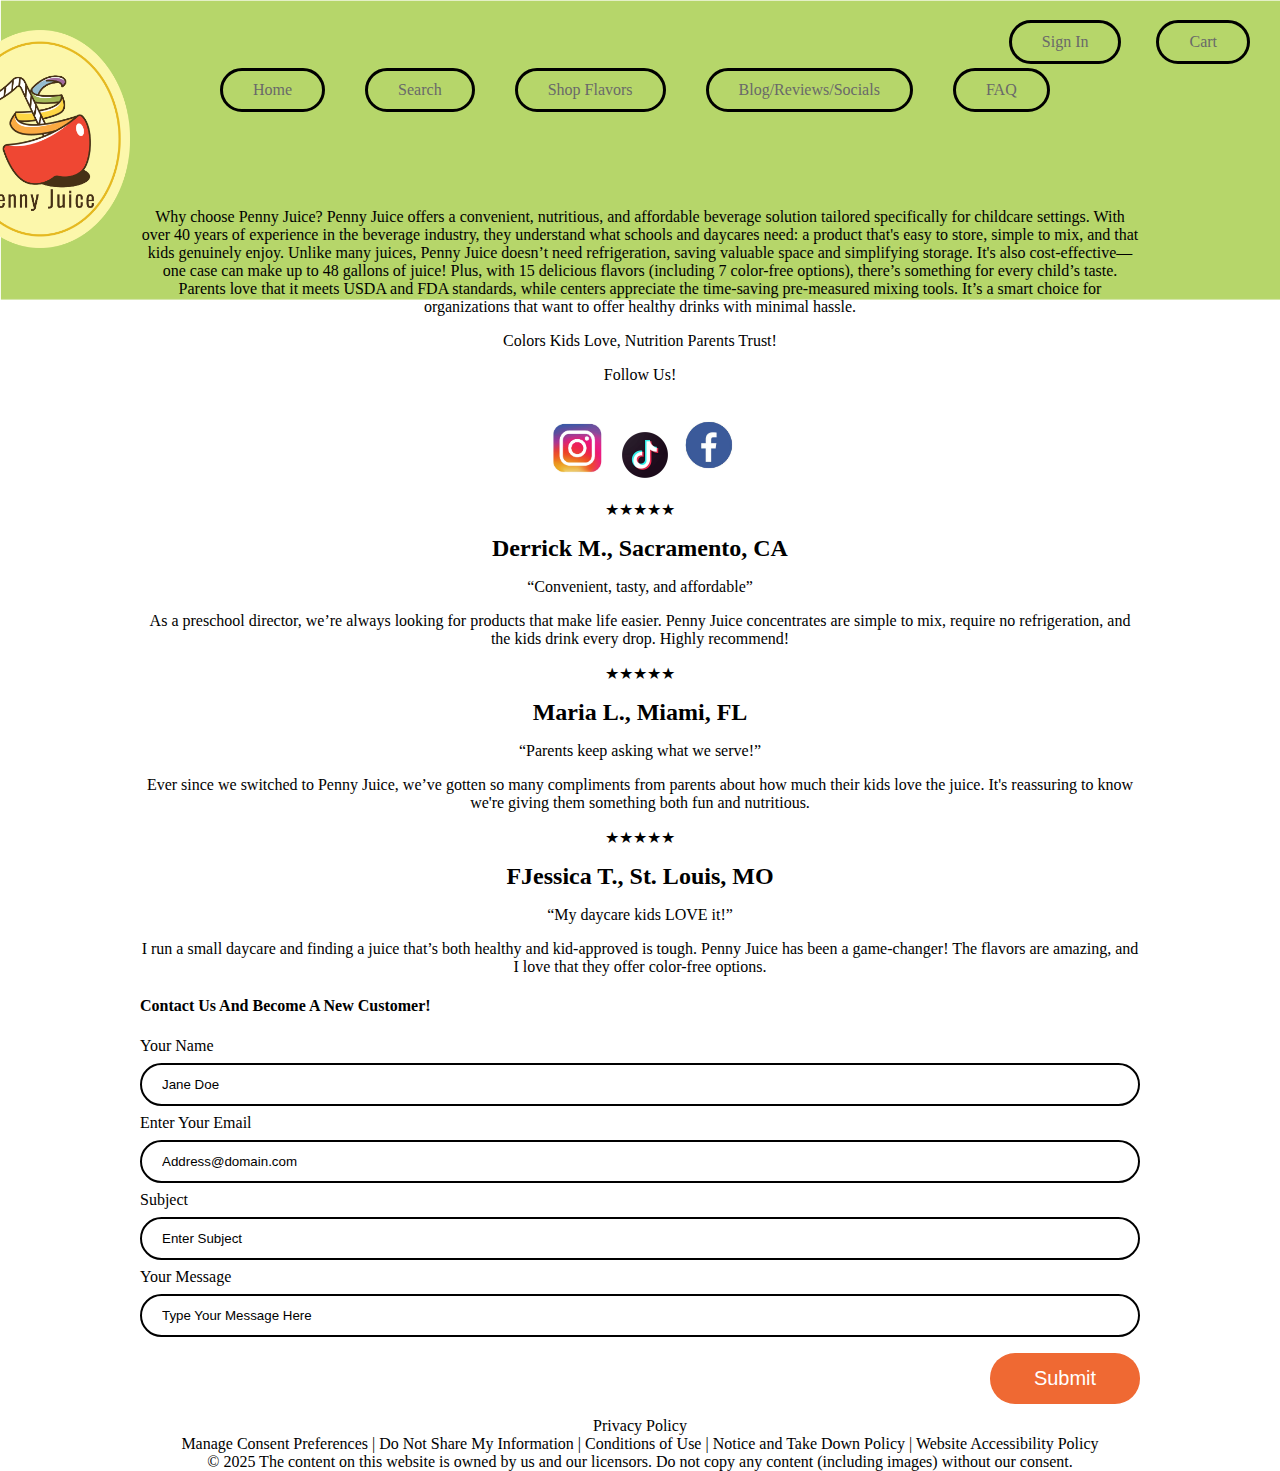
<file: blogreviewssocials.html>
<!DOCTYPE html>
<html lang="en">
<head>
    <meta charset="UTF-8">
    <title>Penny Juice - Healthy Lifestyle Website</title>
    <meta name="keywords" content="Las Vegas, Healthy Lifestyle, Pre School, Juices">
    <meta name="author" content="Mia Romualdo">
    <meta name="viewport" content="width=device-width, initial-scale=1.0">
    <link rel="stylesheet" type="text/css" href="mystyle.css">
    <style>
    
 <style> 
        input[type=text], select { 
        width: 100%;
        padding: 12px 20px;
        margin: 8px 0;
        display: inline-block;
        border: 2px solid #000000;
        border-radius: 25px;
        box-sizing: border-box;
        } 
        
        input[type=text], select { 
        width: 100%;
        padding: 12px 20px;
        margin: 8px 0;
        display: inline-block;
        border: 2px solid #000000;
        border-radius: 25px;
        box-sizing: border-box;
        } 
         
        input[type=submit] { 
        width: 100%;
        background-color: #EF6933;
        color: white;
        padding: 14px 20px;
        margin: 8px 0;
        border: none;
        border-radius: 25px;
        cursor: pointer; 
        width: 150px; 
        font-size: 20px; 
        float: right;
        }  
         
        input[type=submit]:hover { 
        background-color: #EF6933;
        color: #EF6933;
        }
    </style>
</head>

<body>
    <div id="container">
        <header id="header">
            <div class="logo">
                <img src="logo.png" alt="Penny Juice Logo">
            </div>
            <h1></h1>
        </header>

        <nav id="topnav">
            <ul>
                <li><a href="index.html">Home</a></li>
                <li><a href="search.html">Search</a></li>
                <li><a href="shopflavors.html">Shop Flavors</a></li>
               <li><a href="blogreviewssocials.html">Blog/Reviews/Socials</a></li>
                <li><a href="faq.html">FAQ</a></li>
            </ul>
        </nav>
        
        <nav id="topnav2">
            <ul>
                <li><a href="SignIn.html">Sign In</a></li>
                <li><a href="Cart.html">Cart</a></li>
            </ul>
        </nav>  
    
     <p style="text-align: center;">
        Why choose Penny Juice? Penny Juice offers a convenient, nutritious, and affordable beverage solution tailored specifically for childcare settings. With over 40 years of experience in the beverage industry, they understand what schools and daycares need: a product that's easy to store, simple to mix, and that kids genuinely enjoy. Unlike many juices, Penny Juice doesn’t need refrigeration, saving valuable space and simplifying storage. It's also cost-effective—one case can make up to 48 gallons of juice! Plus, with 15 delicious flavors (including 7 color-free options), there’s something for every child’s taste. Parents love that it meets USDA and FDA standards, while centers appreciate the time-saving pre-measured mixing tools. It’s a smart choice for organizations that want to offer healthy drinks with minimal hassle.
    </p>

    <div class="simple-text" style="text-align: center;">
      <p>Colors Kids Love, Nutrition Parents Trust!</p>
    </div>
    
     <div class="simple-text" style="text-align: center;">
      <p>Follow Us!</p>
    </div>
    
    <div style="text-align: center;">
      <img src="insta.jpg" alt="insta" width="80" height="80">
      <img src="tt.jpg" alt="tt" width="50" height="50">
      <img src="facebook.jpg" alt="facebook" width="70" height="70">
    </div>

    <section class="blog-section" style="text-align: center;">
                <p>★★★★★</p>
                <h2>Derrick M., Sacramento, CA</h2>
                <p>“Convenient, tasty, and affordable”<p>
As a preschool director, we’re always looking for products that make life easier. Penny Juice concentrates are simple to mix, require no refrigeration, and the kids drink every drop. Highly recommend!</p>
    </section>

    <section class="review-section" style="text-align: center;">
                <p>★★★★★</p>
                <h2>Maria L., Miami, FL</h2>
                <p>“Parents keep asking what we serve!”<p>
Ever since we switched to Penny Juice, we’ve gotten so many compliments from parents about how much their kids love the juice. It's reassuring to know we're giving them something both fun and nutritious.</p>
    </section>

    <section class="socials-section" style="text-align: center;">
                <p>★★★★★</p>
                <h2>FJessica T., St. Louis, MO</h2>
                <p>“My daycare kids LOVE it!”<p>
I run a small daycare and finding a juice that’s both healthy and kid-approved is tough. Penny Juice has been a game-changer! The flavors are amazing, and I love that they offer color-free options.</p>
    </section>

 <intro><h4>Contact Us And Become A New Customer!</h4></intro>
        
        <form action="/action_page.php">
            <label for="fname">Your Name</label>
            <input type="text" id="fname" value="Jane Doe">
            <label for="email">Enter Your Email</label>
            <input type="text" id="email" value="Address@domain.com">
            <label for="subject">Subject</label>
            <input type="text" id="subject" value="Enter Subject">
            <label for="message">Your Message</label>
            <input type="text" id="message" value="Type Your Message Here">
            <input type="Submit" value="Submit">
        </form>

<br><br><br><br>
        <div class="footer" style="text-align: center;">
        Privacy Policy
        </div>
        
        <div class="footer" style="text-align: center;">
        Manage Consent Preferences
        | Do Not Share My Information | Conditions of Use | Notice and Take Down Policy | Website Accessibility Policy
        </div>
        
        <div class="footer" style="text-align: center;">
        © 2025 The content on this website is owned by us and our licensors. Do not copy any content (including images) without our consent.</div>
        
        <div class="footer" style="text-align: center;"></div>

</div>
</body>
</html>
</file>
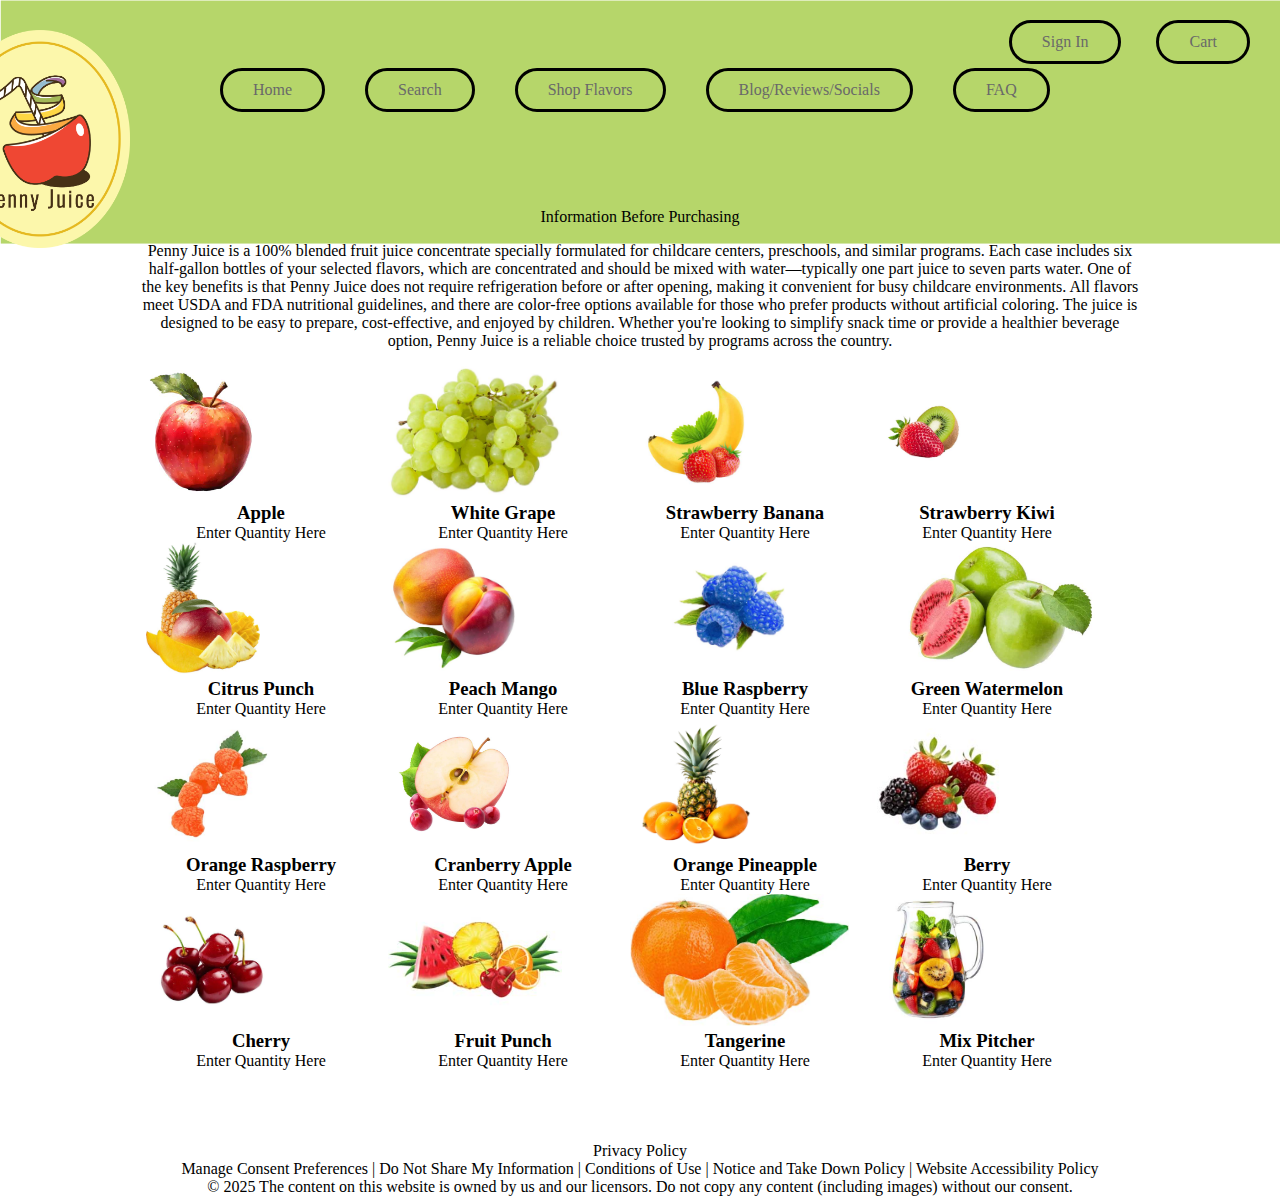
<file: shopflavors.html>
<!DOCTYPE html>
<html lang="en">
<head>
    <meta charset="UTF-8">
    <title>Penny Juice - Healthy Lifestyle Website</title>
    <meta name="keywords" content="Las Vegas, Healthy Lifestyle, Pre School, Juices">
    <meta name="author" content="Mia Romualdo">
    <meta name="viewport" content="width=device-width, initial-scale=1.0">
    <link rel="stylesheet" type="text/css" href="mystyle.css">
</head>

<body>
    <div id="container">
        <header id="header">
            <div class="logo">
                <img src="logo.png" alt="Penny Juice Logo">
            </div>
            <h1></h1>
        </header>

        <nav id="topnav">
            <ul>
                <li><a href="index.html">Home</a></li>
                <li><a href="search.html">Search</a></li>
                <li><a href="shopflavors.html">Shop Flavors</a></li>
                <li><a href="blogreviewssocials.html"Blog/Reviews/Socials>Blog/Reviews/Socials</a></li>
                <li><a href="faq.html">FAQ</a></li>
            </ul>
        </nav>
        
        <nav id="topnav2">
            <ul>
                <li><a href="SignIn.html">Sign In</a></li>
                <li><a href="Cart.html">Cart</a></li>
            </ul>
        </nav>
        
        <div class="simple-text" style="text-align: center;">
        <p>Information Before Purchasing
        </p></div>
    
        <div class="simple-text" style="text-align: center;">
        <p>Penny Juice is a 100% blended fruit juice concentrate specially formulated for childcare centers, preschools, and similar programs. Each case includes six half-gallon bottles of your selected flavors, which are concentrated and should be mixed with water—typically one part juice to seven parts water. One of the key benefits is that Penny Juice does not require refrigeration before or after opening, making it convenient for busy childcare environments. All flavors meet USDA and FDA nutritional guidelines, and there are color-free options available for those who prefer products without artificial coloring. The juice is designed to be easy to prepare, cost-effective, and enjoyed by children. Whether you're looking to simplify snack time or provide a healthier beverage option, Penny Juice is a reliable choice trusted by programs across the country.
        </p></div>

<div class="gallery-container">

          <div class="responsive">
            <div class="gallery">
                <a target="_blank" href="apple.jpg">
              <img src="apple.jpg" alt="apple flavor" width="112" height="134"></a>
                  <h3>Apple</h3>
                  <div class="desc">Enter Quantity Here</div>
                </div>
              </div>
            <div class="responsive">
            <div class="gallery">
                <a target="_blank" href="wgrape.jpg">
              <img src="wgrape.jpg" alt="white grape flavor" width="112" height="134"></a>
                  <h3>White Grape</h3>
                  <div class="desc">Enter Quantity Here</div>
                </div>
              </div>
        <div class="responsive">
            <div class="gallery">
                <a target="_blank" href="strawban.jpg">
              <img src="strawban.jpg" alt="strawberry banana flavor" width="112" height="134"></a>
                  <h3>Strawberry Banana</h3>
                  <div class="desc">Enter Quantity Here</div>
                </div>
              </div>
        <div class="responsive">
            <div class="gallery">
                <a target="_blank" href="strawkiwi.jpg">
              <img src="strawkiwi.jpg" alt="strawberry kiwi flavor" width="112" height="134"></a>
                  <h3>Strawberry Kiwi</h3>
                  <div class="desc">Enter Quantity Here</div>
                </div>
              </div>
        <div class="responsive">
            <div class="gallery">
                <a target="_blank" href="citruspun.jpg">
              <img src="citruspun.jpg" alt="citrus punch flavor" width="112" height="134"></a>
                  <h3>Citrus Punch</h3>
                  <div class="desc">Enter Quantity Here</div>
                </div>
              </div>
        <div class="responsive">
            <div class="gallery">
                <a target="_blank" href="peamang.jpg">
              <img src="peamang.jpg" alt="peach mango flavor" width="112" height="134"></a>
                  <h3>Peach Mango</h3>
                  <div class="desc">Enter Quantity Here</div>
                </div>
              </div>
        <div class="responsive">
            <div class="gallery">
                <a target="_blank" href="bluerasp.jpg">
              <img src="bluerasp.jpg" alt="blue raspberry flavor" width="112" height="134"></a>
                  <h3>Blue Raspberry</h3>
                  <div class="desc">Enter Quantity Here</div>
                </div>
              </div>
        <div class="responsive">
                <div class="gallery">
                <a target="_blank" href="greenwater.jpg">
              <img src="greenwater.jpg" alt="green apple flavor" width="112" height="134"></a>
                  <h3>Green Watermelon</h3>
                  <div class="desc">Enter Quantity Here</div>
                </div>
              </div>
        <div class="responsive">
                <div class="gallery">
                <a target="_blank" href="ograsp.jpg">
              <img src="ograsp.jpg" alt="orange raspberry flavor" width="112" height="134"></a>
                  <h3>Orange Raspberry</h3>
                  <div class="desc">Enter Quantity Here</div>
                </div>
              </div>
        <div class="responsive">
                <div class="gallery">
                <a target="_blank" href="cranapple.jpg">
              <img src="cranapple.jpg" alt="cranberry apple flavor" width="112" height="134"></a>
                  <h3>Cranberry Apple</h3>
                  <div class="desc">Enter Quantity Here</div>
                </div>
              </div>
        <div class="responsive">
                <div class="gallery">
                <a target="_blank" href="orangpine.jpg">
              <img src="orangpine.jpg" alt="orange pineapple flavor" width="112" height="134"></a>
                  <h3>Orange Pineapple</h3>
                  <div class="desc">Enter Quantity Here</div>
                </div>
              </div>
        <div class="responsive">
                <div class="gallery">
                <a target="_blank" href="berry.jpg">
              <img src="berry.jpg" alt="berry flavor" width="112" height="134"></a>
                  <h3>Berry</h3>
                  <div class="desc">Enter Quantity Here</div>
                </div>
              </div>
        <div class="responsive">
                <div class="gallery">
                <a target="_blank" href="cherry.jpg">
              <img src="cherry.jpg" alt="cherry flavor" width="112" height="134"></a>
                  <h3>Cherry</h3>
                  <div class="desc">Enter Quantity Here</div>
                </div>
              </div>
        <div class="responsive">
                <div class="gallery">
                <a target="_blank" href="fruitpun.jpg">
              <img src="fruitpun.jpg" alt="fruit punch flavor" width="112" height="134"></a>
                  <h3>Fruit Punch</h3>
                  <div class="desc">Enter Quantity Here</div>
                </div>
              </div>
        <div class="responsive">
                <div class="gallery">
                <a target="_blank" href="tang.jpg">
              <img src="tang.jpg" alt="tangerine flavor" width="112" height="134"></a>
                  <h3>Tangerine</h3>
                  <div class="desc">Enter Quantity Here</div>
                </div>
              </div>
            <div class="responsive">
                <div class="gallery">
                <a target="_blank" href="mixpitch.jpg">
              <img src="mixpitch.jpg" alt="mix pitch flavor" width="112" height="134"></a>
                  <h3>Mix Pitcher</h3>
                  <div class="desc">Enter Quantity Here</div>
                </div>
              </div>
              
            </div>
        
<div class="clearfix"></div>
            
<style>

div.gallery:hover {
  border: 0px solid #777;
}

div.gallery img {
  width: auto;
  height: 132px;
}

h3 {
  text-align: center;
}
    
div.desc {
  padding: 0px;
  text-align: center;
}

.responsive {
  padding: 0 6px;
  float: left;
  width: 230px;
}

@media only screen and (max-width: 700px) {
  .responsive {
    width: 49.99999%;
    margin: 6px 0;
  }
}

@media only screen and (max-width: 500px) {
  .responsive {
    width: 100%;
  }
}

.clearfix:after {
  content: "";
  display: table;
  clear: both;
}
</style>

    <br><br><br><br>
        <div class="footer" style="text-align: center;">
        Privacy Policy
        </div>
        
        <div class="footer" style="text-align: center;">
        Manage Consent Preferences
        | Do Not Share My Information | Conditions of Use | Notice and Take Down Policy | Website Accessibility Policy
        </div>
        
        <div class="footer" style="text-align: center;">
        © 2025 The content on this website is owned by us and our licensors. Do not copy any content (including images) without our consent.</div>
        
        <div class="footer" style="text-align: center;"></div>

</div>
</body>
</html>
</file>
<file: mystyle.css>
@charset "utf-8";
body {
    background-image: url("bgimage_optimized.png");
    background-size: cover;
    font-family: "Times New Roman", Times, Helvetica, Arial, sans-serif;
    margin: 0;
    padding: 0;
}

#container {
    background-color: transparent;
    width: 1000px;
    margin-left: auto;
    margin-right: auto;
}

#header {
    position: relative;
    text-align: center;
    padding: 24px;
}

.logo {
    position: absolute;
    top: 30px;
    left: -190px;
}

.logo img {
    width: 180px;
    height: auto;
}

h1, h2, h3 {
    margin: 0;
}

a {
    text-decoration: none;
    color: dimgray;
}

.header {
    color: crimson;
    text-align: left; 
}

.content {
    padding: 0;
}

.topnav {
    overflow: hidden;
    background-color: cornflowerblue;
    padding: 0;
}

#topnav ul {
    list-style: none;
    margin: 60px;
    padding: ;
    display: flex;
    justify-content: center;
    align-items: center;
}

#topnav li {
    display: inline-block;
}

#topnav a {
    float: left;
    display: block;
    color: dimgray;
    text-align: center;
    padding: 66px 60px;
    text-decoration: none;
}

#topnav li a {
    border: 3px solid #000000;
    border-radius: 120px;
    padding: 10px 30px;
    text-decoration: none;
    color: none;
    background-color: none;
    transition: all 0.3s ease-in-out;
    margin: 20px;
}

#topnav li a:hover {
    background-color: #000000;
    color: white;
}

#topnav2 {
    position: absolute;
    top: 10px;
    right: 20px;
}

#topnav2 ul {
    list-style: none;
    margin: 0;
    padding: 0;
    display: flex;
    gap: 15px;
}

#topnav2 li {
    display: inline-block;
}

#topnav2 a {
    display: block;
    color: dimgray;
    text-align: center;
    padding: 20px 40px;
    text-decoration: none;
}

.topnav li:hover {
    display: block;
    position: relative;
    background-color: #CBDD57;
    padding: 10px;
}

#topnav {
    display: flex;
    align-items: center;
    justify-content: space-between;
    background-color: none;
    padding: 10 40px;
}

#topnav img {
    height: 90px;
    margin-right: 20px;
}

#topnav ul {
    list-style: none;
    padding: 0;
    margin-top: auto;
    display: flex;
    justify-content: center;
    align-items: center;
   
}

.small-gif {
    width: 200px;
    height: auto;
}

.small-gif {
    width: 350px;
    height: auto;
    position: relative;
    left: 540px;
    top: -90px;
}

.slider h2 {
    color: #B6D66A;
    font-size: 30px;
    position: relative;
    top: 170px;
    left: -256px;
    white-space: pre-line;
    text-align: center;
}

#topnav2 li a {
    border: 3px solid #000000;
    border-radius: 120px; 
    padding: 10px 30px; 
    text-decoration: none;
    color: none;
    background-color: none;
    transition: all 0.3s ease-in-out;
    margin: 10px;
}

#topnav2 li a:hover {
    background-color: #000000;
    color: white;
}

#midnav li a {
    border: 3px solid #EF4733;
    border-radius: 120px;
    padding: 10px 30px;
    text-decoration: none;
    color: white;
    background-color: #EF4733;
    transition: all 0.3s ease-in-out;
    margin: 10px;
}

#midnav li a:hover {
    background-color: #EF4733;
    color: white;
}

#midnav ul {
    list-style: none;
    margin: 0;
    padding: 0;
    display: flex; 
    justify-content: center;
    gap: 15px;
}

#midnav {
    position: relative;
    top: 440px;
    left: 210px;
}
</file>
